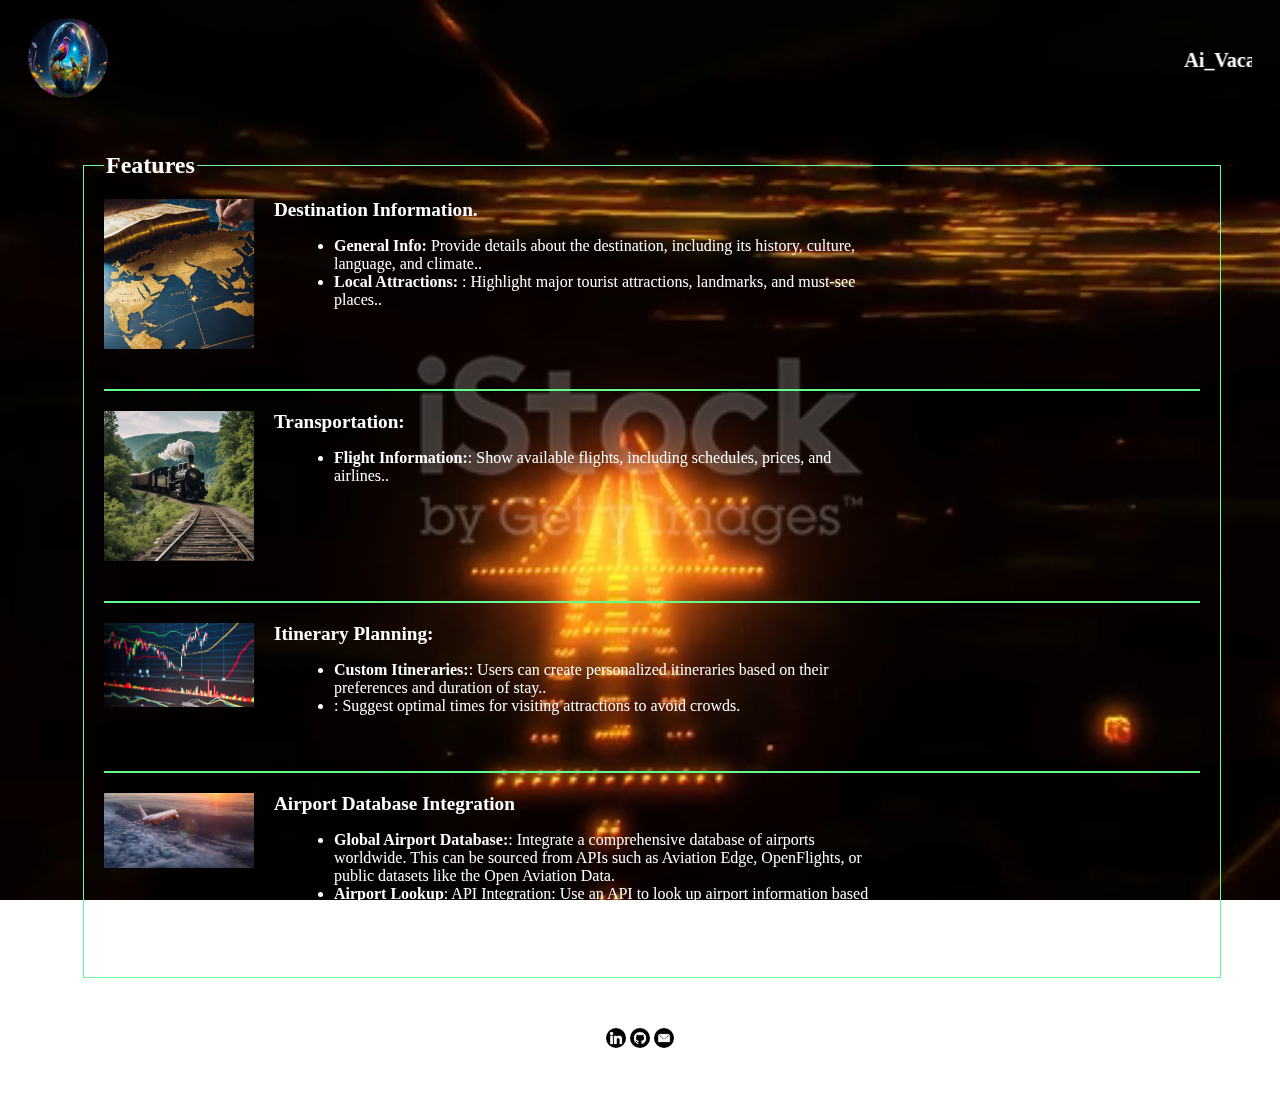
<file: features.html>
<!DOCTYPE html>
<html lang="en">
<head>
<meta charset="UTF-8">
<meta name="viewport" content="width=device-width, initial-scale=1.0">
<title>Dropdown Menu on Click</title>
<style>
  /* Styles for the dropdown menu */
  .footer{
    color: white;
    text-align: center;
    bottom: 0%;
    padding-top: 30px;
    }
 
  .nav{
    background-color: rgba(0,0,0,0);
    color: #fff;
    padding: 10px 20px;
    display: flex;
    justify-content: space-between;
    align-items: center;
  }
  .dropdown {
    position: relative;
    display: inline-block;
    cursor: pointer;
    align-items: center;
  }
    img{
      border-radius: 50%;
    }
  .dropdown-content {
    display: none;
    position: absolute;
    background-color: rgba(red, green, blue, alpha);
    min-width: 160px;
    box-shadow: 0px 8px 16px 0px rgba(0,0,0,0.2);
    z-index: 1;
  }

  .dropdown-content a {
    color: rgb(255, 255, 255);
    padding: 12px 16px;
    text-decoration: none;
    display: block;
  }

  .dropdown-content a:hover {background-color: #000000}

  .dropdown:hover .dropdown-content {
    display: block;
  }
  span{
    margin-left: 100px;
  }
  /* features fieldset block */
    fieldset {
            display: grid;
            width: 90%;
            margin: 20px;
            margin-top: 40px;
            border: 1px solid rgb(103, 249, 154);
            padding: 20px;
            box-sizing: border-box;
            margin-bottom: 20px;
            margin-left: 75px;
            margin-right: auto;
        }
        legend {
            
            color: white;
            font-size: 1.5em;
            font-weight: bold;
        }
        .feature {
            display: flex;
            align-items: flex-start;
            margin-bottom: 20px;
        }
        .feature img {
            width: 150px;
            height: auto;
            margin-right: 20px;
        }
        .feature-details {
            color: white;
            max-width: 600px;
        }
        .main-point {
            font-size: 1.2em;
            font-weight: bold;
            margin-bottom: 10px;
        }
        .sub-point {
            font-size: 1em;
            margin-left: 20px;
            list-style-type: disc;
        }
        hr {
            border: 1px solid rgb(101, 252, 142);
            margin: 20px 0;
        }
</style>
</head>
<body>
    <video autoplay muted loop style="position: fixed; top: 0; left: 0; width: 100%; height: 100%; object-fit: cover; z-index: -1;">
        <source src="./static/img/runway.mp4" type="video/mp4">
        
    </video>
<div class="nav">
<div class="dropdown">
  <img src="./static/img/pakshi.jpg" width="80" height="80"  onclick="toggleDropdown()">
  <div class="dropdown-content" id="dropdownMenu">
    <a href="./home.html">Home</a>
    <a href="./about.html">About Us</a>

  </div>
</div>
<marquee style="color: white; font-size: 20px; font-weight: bold; border-radius: 15px; padding: 10px;">
    Ai_Vacation_planner
</marquee>

<script>
  function toggleDropdown() {
    var dropdownMenu = document.getElementById("dropdownMenu");
    if (dropdownMenu.style.display === "block") {
      dropdownMenu.style.display = "none";
    } else {
      dropdownMenu.style.display = "block";
    }
  }
</script>
</div>
<fieldset>
  <legend>Features</legend>
  
  <div class="feature">
      <img src="./static/img/FINAL.jpg" style="border-radius: 0;" alt="APOD Image">
      <div class="feature-details">
          <div class="main-point"> Destination Information.</div>
          <ul class="sub-point">
              <li><strong>General Info:</strong> Provide details about the destination, including its history, culture, language, and climate..</li>
              <li><strong>Local Attractions: </strong>: Highlight major tourist attractions, landmarks, and must-see places..</li>
              
          </ul>
      </div>
  </div>
  <hr>
  <div class="feature">
    <img src="./static/img/train co.jpg" style="border-radius: 0;" alt="Mars Rover Photos Image">
    <div class="feature-details">
        <div class="main-point">Transportation:</div>
        <ul class="sub-point">
          <li><strong>Flight Information:</strong>: Show available flights, including schedules, prices, and airlines..</li>
          
      </ul>
    </div>
</div>
<hr>
  <div class="feature">
      <img src="./static/img/Stock Market Live Today - Share Market 28092023.webp" style="border-radius: 0;" alt="Mars Rover Photos Image">
      <div class="feature-details">
          <div class="main-point">Itinerary Planning:</div>
          <ul class="sub-point">
            <li><strong>Custom Itineraries:</strong>: Users can create personalized itineraries based on their preferences and duration of stay..</li>
            <li><strong></strong>: Suggest optimal times for visiting attractions to avoid crowds.</li>
           
        </ul>
      </div>
  </div>
  <hr>
  
  <div class="feature">
      <img src="./static/img/flight.mp4.jpg" style="border-radius: 0;" alt="EONET Image">
      <div class="feature-details">
          <div class="main-point">Airport Database Integration</div>
          <ul class="sub-point">
              <li><strong>Global Airport Database:</strong>: Integrate a comprehensive database of airports worldwide. This can be sourced from APIs such as Aviation Edge, OpenFlights, or public datasets like the Open Aviation Data.</li>
              <li><strong> Airport Lookup</strong>: API Integration: Use an API to look up airport information based on the user’s input. If the airport exists, fetch and display relevant details.</li>
              
      </div>
  </div>
  
  
</fieldset>
<div class="footer">
  <div class="social-icons">
      <a href="https://www.linkedin.com/in/https://www.linkedin.com/in/seeram-naga-venkata-tarun-vardhan-2406b72b1?utm_source=share&utm_campaign=share_via&utm_content=profile&utm_medium=android_app"><img src="./static/img/linkedin_3536569.png" height="20" width="20"></a>
      <a href="https://tarunvardhan04.github.io/AI_VACATION_PLANNER/"><img src="./static/img/github_3291695.png" height="20" width="20"></a>
      <a href="mailto: tarunseeram999@gmail.com"><img src="./static/img/envelope_9046102.png" height="20" width="20"></a>
  </div>
  <div class="contact-info">
      
      <p>Email: tarunseeram999@gmail.com</p>
      
  </div>
</div>
</body>
</html>
</file>
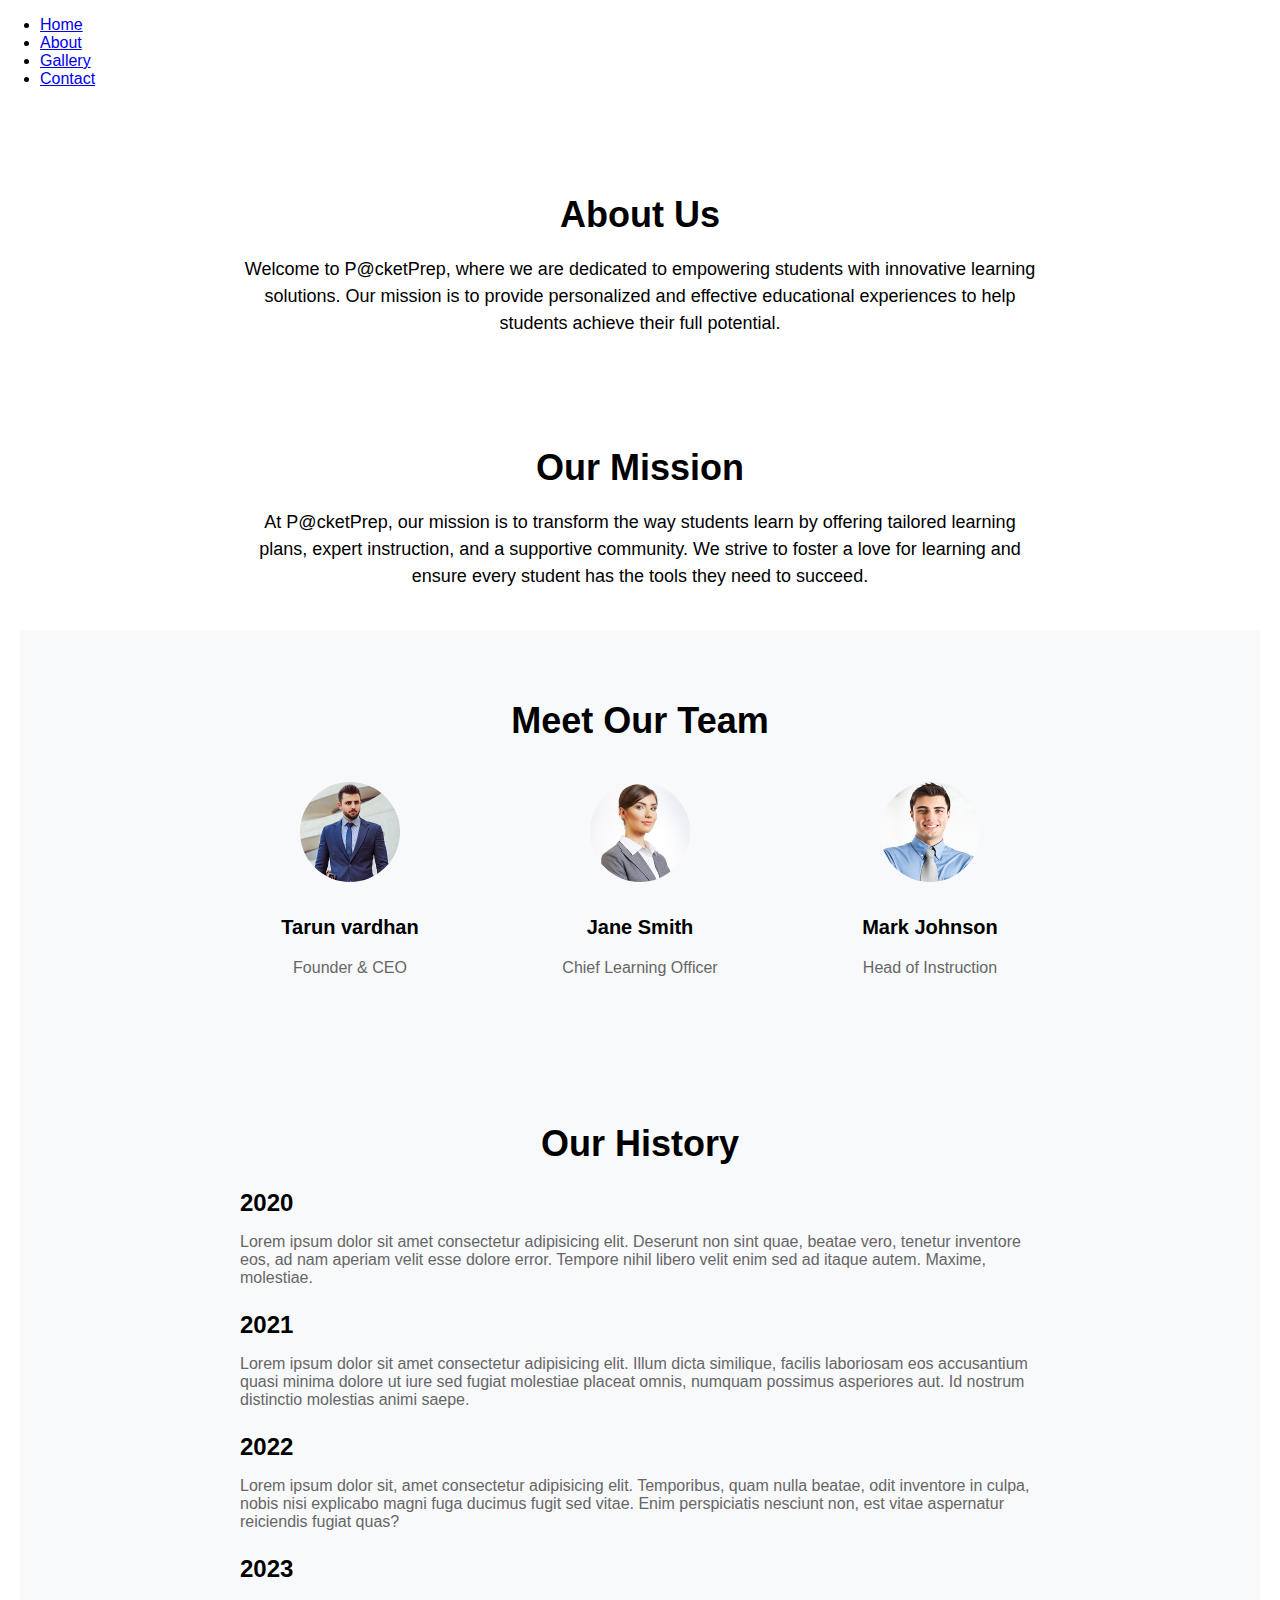
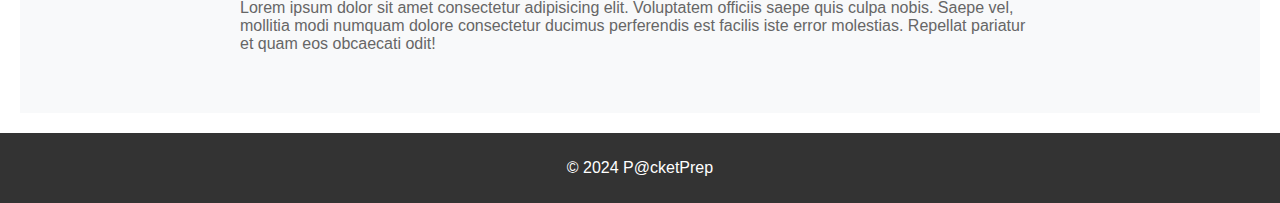
<file: port.html>
<!DOCTYPE html>
<html lang="en">
<head>
  <meta charset="UTF-8">
  <meta name="viewport" content="width=device-width, initial-scale=1.0">
  <title>About - P@cketPrep</title>
  <link rel="stylesheet" href="./home.css">
</head>
<body>
  <header>
    <nav>
      <ul>
        <li><a href="./index.html">Home</a></li>
        <li><a href="./about.html">About</a></li>
        <li><a href="./gallery.html">Gallery</a></li>
        <li><a href="./contact.html">Contact</a></li>
      </ul>
    </nav>
  </header>
  
  <main>
    <section class="about-intro">
      <h2>About Us</h2>
      <p>Welcome to P@cketPrep, where we are dedicated to empowering students with innovative learning solutions. Our mission is to provide personalized and effective educational experiences to help students achieve their full potential.</p>
    </section>

    <section class="mission">
      <h2>Our Mission</h2>
      <p>At P@cketPrep, our mission is to transform the way students learn by offering tailored learning plans, expert instruction, and a supportive community. We strive to foster a love for learning and ensure every student has the tools they need to succeed.</p>
    </section>

    <section class="team">
      <h2>Meet Our Team</h2>
      <div class="team-members">
        <div class="team-member">
          <img src="./assets/tm1.jpg" alt="Team Member 1">
          <h3>Tarun vardhan</h3>
          <p>Founder & CEO</p>
        </div>
        <div class="team-member">
          <img src="./assets/tm2.jpg" alt="Team Member 2">
          <h3>Jane Smith</h3>
          <p>Chief Learning Officer</p>
        </div>
        <div class="team-member">
          <img src="./assets/tm3.jpg" alt="Team Member 3">
          <h3>Mark Johnson</h3>
          <p>Head of Instruction</p>
        </div>
        <!-- Add more team members as needed -->
      </div>
    </section>

    <section class="history">
      <h2>Our History</h2>
      <ul class="milestones">
        <li>
          <h3>2020</h3>
          <p>Lorem ipsum dolor sit amet consectetur adipisicing elit. Deserunt non sint quae, beatae vero, tenetur inventore eos, ad nam aperiam velit esse dolore error. Tempore nihil libero velit enim sed ad itaque autem. Maxime, molestiae.</p>
        </li>
        <li>
          <h3>2021</h3>
          <p>Lorem ipsum dolor sit amet consectetur adipisicing elit. Illum dicta similique, facilis laboriosam eos accusantium quasi minima dolore ut iure sed fugiat molestiae placeat omnis, numquam possimus asperiores aut. Id nostrum distinctio molestias animi saepe.</p>
        </li>
        <li>
          <h3>2022</h3>
          <p>Lorem ipsum dolor sit, amet consectetur adipisicing elit. Temporibus, quam nulla beatae, odit inventore in culpa, nobis nisi explicabo magni fuga ducimus fugit sed vitae. Enim perspiciatis nesciunt non, est vitae aspernatur reiciendis fugiat quas?</p>
        </li>
        <li>
          <h3>2023</h3>
          <p>Lorem ipsum dolor sit amet consectetur adipisicing elit. Voluptatem officiis saepe quis culpa nobis. Saepe vel, mollitia modi numquam dolore consectetur ducimus perferendis est facilis iste error molestias. Repellat pariatur et quam eos obcaecati odit!</p>
        </li>
      </ul>
    </section>
  </main>
  
  <footer>
    <p>&copy; 2024 P@cketPrep</p>
  </footer>
</body>
</html>
</file>
<file: home.css>
body {
  font-family: Arial, sans-serif;
  margin: 0;
  padding: 0;
}

/* header {
  background-color: #333;
  color: #fff;
  padding: 10px;
}

nav {
  display: flex;
  justify-content: center;
}

nav ul {
  list-style-type: none;
  display: flex;
  flex-wrap: wrap;
  justify-content: center;
  padding: 0;
}

nav li {
  margin: 5px 10px;
}

nav a {
  color: white;
  text-decoration: none;
} */

main {
  padding: 20px;
}

.hero {
  background-image: url('./static/img/5651981.jpg');
  background-size: cover;
  height: 80vh;
  display: flex;
  justify-content: center;
  align-items: center;
  color: white;
}

.hero-content {
  text-align: center;
  padding: 20px;
}

.hero h1 {
  font-size: 36px;
  font-weight: bold;
  margin-bottom: 20px;
}

.hero p {
  font-size: 18px;
  margin-bottom: 40px;
}

.cta-button {
  display: inline-block;
  background-color: #007bff;
  color: white;
  text-decoration: none;
  padding: 10px 20px;
  border-radius: 5px;
  transition: background-color 0.3s ease;
}

.cta-button:hover {
  background-color: #0056b3;
}

.features {
  background-color: #f8f9fa;
  padding: 40px 0;
}

.features h2 {
  text-align: center;
  font-size: 36px;
  font-weight: bold;
  margin-bottom: 40px;
}

.feature-items {
  display: flex;
  justify-content: center;
  flex-wrap: wrap;
}

.feature-item {
  width: 300px;
  margin: 20px;
  text-align: center;
}

.feature-item img {
  width: 150px;
  height: 150px;
  border-radius: 50%;
  margin-bottom: 20px;
}

.feature-item h3 {
  font-size: 24px;
  font-weight: bold;
  margin-bottom: 10px;
}

.feature-item p {
  font-size: 16px;
  line-height: 1.5;
}


/* About page specific styles */
.about-intro, .mission, .team, .history {
  padding: 40px 20px;
}

.about-intro h2, .mission h2, .team h2, .history h2 {
  text-align: center;
  font-size: 36px;
  font-weight: bold;
  margin-bottom: 20px;
}

.about-intro p, .mission p {
  text-align: center;
  font-size: 18px;
  line-height: 1.5;
  margin: 0 auto;
  max-width: 800px;
}

/* Team section styles */
.team {
  background-color: #f8f9fa;
}

.team-members {
  display: flex;
  flex-wrap: wrap;
  justify-content: center;
}

.team-member {
  text-align: center;
  margin: 20px;
  width: 250px;
}

.team-member img {
  width: 100px;
  height: 100px;
  border-radius: 50%;
  margin-bottom: 10px;
}

.team-member h3 {
  font-size: 20px;
  font-weight: bold;
}

.team-member p {
  font-size: 16px;
  color: #666;
}

/* History section styles */
.history {
  background-color: #f8f9fa;
}

.milestones {
  list-style: none;
  padding: 0;
  max-width: 800px;
  margin: 0 auto;
}

.milestones li {
  margin-bottom: 20px;
}

.milestones h3 {
  font-size: 24px;
  font-weight: bold;
  margin-bottom: 5px;
}

.milestones p {
  font-size: 16px;
  color: #666;
}


/* Gallery stylings.. */

.gallery {
  padding: 40px 0;
}

 

.gallery-items {
  display: flex;
  flex-wrap: wrap;
  justify-content: center;
}

.gallery-item {
  width: 300px;
  margin: 10px;
}

.gallery-item img {
  width: 100%;
  height: auto;
  border-radius: 10px;
}


/* Contact page stylings.. */


.contact {
  padding: 40px 0;
}



form {
  max-width: 600px;
  margin: 0 auto;
  padding: 20px;
  background-color: #f8f9fa;
  border-radius: 10px;
  box-shadow: 0 0 10px rgba(0, 0, 0, 0.1);
}

.form-group {
  margin-bottom: 20px;
}

label {
  display: block;
  font-size: 16px;
  margin-bottom: 5px;
}

input, textarea {
  width: 100%;
  padding: 10px;
  font-size: 16px;
  border: 1px solid #ccc;
  border-radius: 5px;
}

.submit-button {
  display: inline-block;
  background-color: #007bff;
  color: black;
  text-decoration: none;
  padding: 10px 20px;
  border-radius: 5px;
  border: none;
  cursor: pointer;
  transition: background-color 0.3s ease;
}

.submit-button:hover {
  background-color: #0056b3;
}


.testimonials {
  background-color: #f8f9fa;
  padding: 40px 0;
  margin-bottom: 55px;
}

.testimonials h2 {
  text-align: center;
  font-size: 36px;
  font-weight: bold;
  margin-bottom: 40px;
}

.testimonial-items {
  display: flex;
  flex-wrap: wrap;
  justify-content: center;
}

.testimonial-item {
  background-color: white;
  border-radius: 10px;
  box-shadow: 0 0 10px rgba(0, 0, 0, 0.1);
  margin: 20px;
  padding: 20px;
  width: 300px;
  text-align: center;
}

.testimonial-item p {
  font-size: 16px;
  font-style: italic;
  margin-bottom: 10px;
}

.testimonial-item h3 {
  font-size: 18px;
  font-weight: bold;
}



footer {
  background-color: #333;
  color: #fff;
  padding: 10px;
  text-align: center;
  clear: both;
}
</file>
